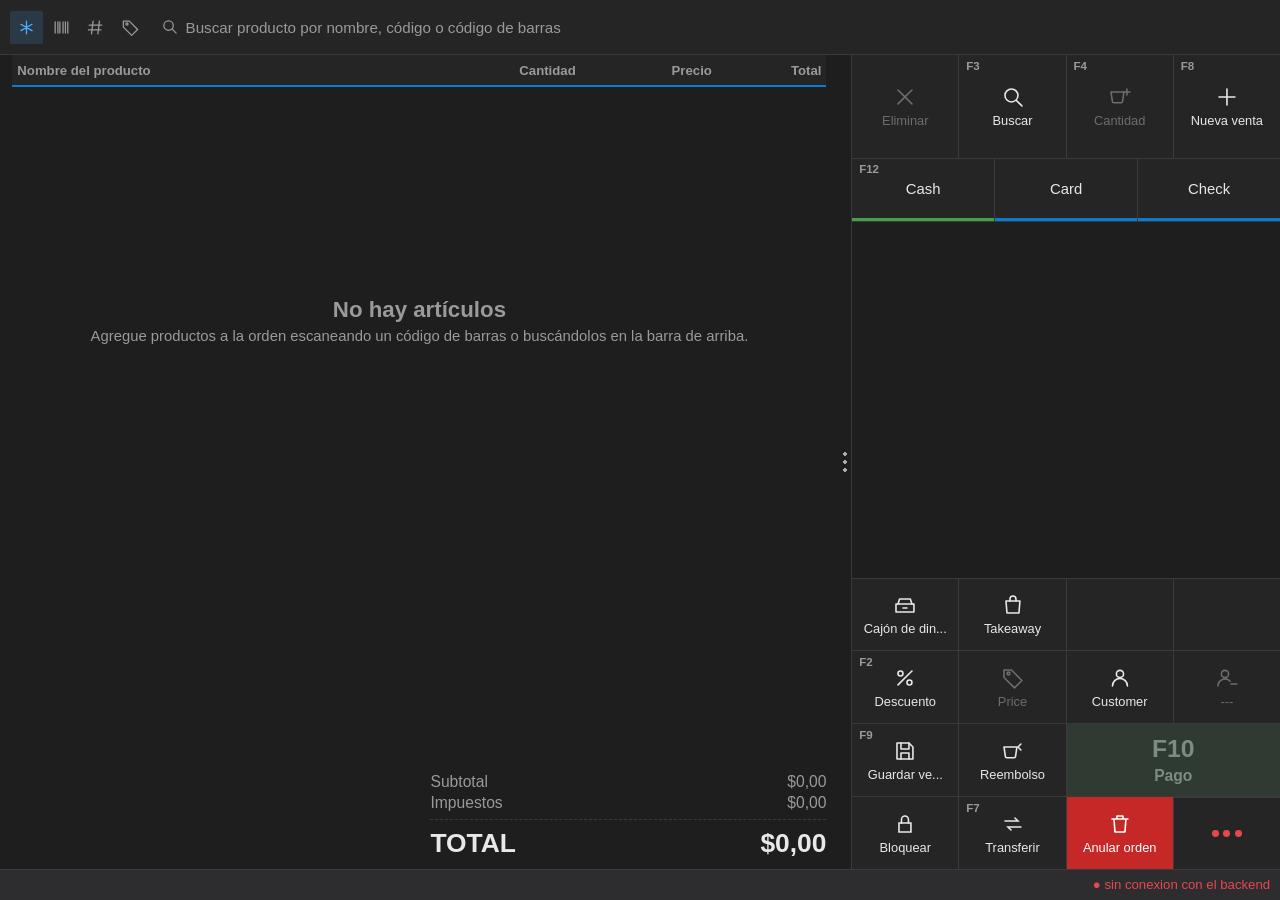
<file: frontend/index.html>
<!DOCTYPE html>
<html lang="es">
<head>
  <meta charset="UTF-8" />
  <meta name="viewport" content="width=device-width, initial-scale=1.0" />
  <title>Salsa POS</title>
  <link rel="stylesheet" href="css/style.css" />
</head>
<body>
  <!--
    Armazon principal. La logica de ruteo vive en js/app.js: decide que
    "seccion" de nivel superior mostrar (venta / productos / inventario /
    alertas / configuracion) y, dentro de "venta", que sub-modo (retail vs
    hospitalidad), inyectando el HTML de views/*.html dentro de #app-view.

    NAVEGACION (calco de Aronium, 2026-09-08). La pantalla de venta del
    original no tiene barra lateral: es una caja a pantalla completa. Por
    eso aqui la barra lateral se oculta en la seccion Venta (via CSS, con
    body[data-seccion]) y la entrada a Administracion es el boton de tres
    puntos de la esquina inferior derecha, que encaja en la ultima celda
    del panel de acciones. En las secciones de administracion la barra
    lateral si aparece, para saber donde se esta y poder volver.

    Los botones de navegacion estan DUPLICADOS a proposito (barra lateral y
    menu flotante): app.js los enlaza por clase y atributo de datos
    (".seccion-btn[data-seccion]"), no por id, asi que ambas copias
    funcionan. Tienen que vivir aqui, en el HTML estatico, porque init()
    los enlaza una sola vez al arrancar, antes de inyectar ninguna vista.

    Regla de UX critica (documento maestro, seccion 5-B): #barcode-input
    debe mantener el foco SIEMPRE que no haya un dialogo modal abierto,
    para que el lector de codigo de barras (que emula teclado) funcione
    sin que el operario tenga que tocar el mouse.
  -->
  <div class="shell">
    <aside class="sidebar">
      <div class="sidebar__brand">Salsa <span>POS</span></div>
      <nav class="sidebar__nav">
        <button data-seccion="venta" class="seccion-btn">
          <svg class="icono" viewBox="0 0 16 16" fill="none" stroke="currentColor" stroke-width="1.3" stroke-linecap="round" stroke-linejoin="round" aria-hidden="true">
            <path d="M1.6 2.2h1.9l1.5 7.2a.9.9 0 0 0 .9.7h5.5a.9.9 0 0 0 .9-.7l1-4.2H4.2" />
            <circle cx="6.3" cy="13" r="1" />
            <circle cx="11.6" cy="13" r="1" />
          </svg>
          Venta
        </button>
        <span class="sidebar__titulo">Administración</span>
        <button data-seccion="productos" class="seccion-btn seccion-btn--sub">Productos</button>
        <button data-seccion="inventario" class="seccion-btn seccion-btn--sub">Inventario</button>
        <button data-seccion="alertas" class="seccion-btn seccion-btn--sub">Alertas</button>
        <button data-seccion="configuracion" class="seccion-btn seccion-btn--sub">Configuración</button>
      </nav>
    </aside>

    <div class="shell__contenido">
      <main id="app-view" class="app-view">
        <!-- Contenido inyectado dinamicamente por app.js -->
      </main>
    </div>
  </div>

  <!--
    Boton de los tres puntos. Encaja en la ultima celda del panel de
    acciones de Retail (ver .btn-placeholder--menu en pos_retail.html):
    esta fijo respecto a la ventana y toma sus medidas de las mismas
    variables CSS que la reticula de ese panel, para que no se desalineen.
    Vive aqui y no en la vista porque app.js lo enlaza al arrancar.
  -->
  <button
    type="button"
    id="btn-admin-toggle"
    class="btn-menu-flotante"
    aria-expanded="false"
    aria-controls="admin-submenu"
    aria-label="Menú de navegación"
    title="Menú"
  >
    <span class="btn-menu-flotante__puntos" aria-hidden="true">
      <span></span><span></span><span></span>
    </span>
  </button>

  <nav id="admin-submenu" class="menu-flotante" hidden>
    <!-- #venta-subnav: app.js lo oculta con [hidden] cuando la seccion no
         es Venta, asi que el grupo de modos solo aparece donde aplica. -->
    <div id="venta-subnav" class="menu-flotante__grupo">
      <span class="menu-flotante__titulo">Modo de venta</span>
      <button data-modo="retail" class="modo-btn">Retail</button>
      <button data-modo="hospitalidad" class="modo-btn">Hospitalidad</button>
    </div>

    <span class="menu-flotante__titulo">Administración</span>
    <button data-seccion="productos" class="seccion-btn">Productos</button>
    <button data-seccion="inventario" class="seccion-btn">Inventario</button>
    <button data-seccion="alertas" class="seccion-btn">Alertas</button>
    <button data-seccion="configuracion" class="seccion-btn">Configuración</button>

    <span class="menu-flotante__sep" aria-hidden="true"></span>
    <button data-seccion="venta" class="seccion-btn">Venta</button>
  </nav>

  <!--
    Barra de estado inferior. Solo el indicador de conexion.

    Aqui vivia tambien el campo del lector de codigo de barras
    (#barcode-input). Se quito el 2026-09-08 por redundante: el lector
    escribe ahora en el mismo buscador de cada pantalla, que es el que
    lleva el atributo [data-captura-barras] (ver frontend/js/barcode.js).
  -->
  <footer class="statusbar">
    <span class="topbar__status" id="connection-status">● conectando...</span>
  </footer>

  <!--
    Dialogo de cantidad con teclado numerico en pantalla (calco del
    2026-09-08). Se abre al elegir un producto en el buscador y sirve tanto
    a dedo/raton como con el teclado fisico: el campo es un <input> de
    verdad y esta enfocado, asi que tecleando se escribe directo.

    Vive aqui, en el HTML estatico, y no en una vista: es un dialogo global
    y app.js lo enlaza una sola vez al arrancar.

    OJO: mientras esta abierto, app.js llama a barcodeFocus.pausar(). Sin
    eso, barcode.js le devolveria el foco al buscador cada 1,5s y lo que se
    teclease en el dialogo acabaria en la barra de busqueda.
  -->
  <div
    id="dialogo-cantidad"
    class="dialogo-cantidad"
    role="dialog"
    aria-modal="true"
    aria-labelledby="dialogo-cantidad-titulo"
    hidden
  >
    <div class="dialogo-cantidad__panel">
      <h2 id="dialogo-cantidad-titulo" class="dialogo-cantidad__titulo">Cambiar cantidad</h2>
      <p class="dialogo-cantidad__texto">
        Producto <span id="dialogo-cantidad-producto"></span>
      </p>
      <p class="dialogo-cantidad__texto">
        Cantidad predeterminada: <span id="dialogo-cantidad-defecto">1</span>
      </p>

      <input
        type="text"
        id="dialogo-cantidad-input"
        class="dialogo-cantidad__campo"
        inputmode="decimal"
        autocomplete="off"
        autocorrect="off"
        spellcheck="false"
        aria-label="Cantidad"
      />
      <p id="dialogo-cantidad-error" class="dialogo-cantidad__error" hidden></p>

      <!-- data-tecla: lo lee pulsarTeclaCantidad() en app.js, que es la
           misma funcion que atiende al teclado fisico. -->
      <div class="teclado-numerico">
        <button type="button" class="tecla" data-tecla="1">1</button>
        <button type="button" class="tecla" data-tecla="2">2</button>
        <button type="button" class="tecla" data-tecla="3">3</button>
        <button type="button" class="tecla tecla--secundaria" data-tecla="borrar" aria-label="Borrar">
          <svg class="tecla__icono" viewBox="0 0 24 24" fill="none" stroke="currentColor" stroke-width="1.6" stroke-linecap="round" stroke-linejoin="round" aria-hidden="true">
            <path d="M9 5h10a1.5 1.5 0 0 1 1.5 1.5v11A1.5 1.5 0 0 1 19 19H9L2.6 12z" />
            <path d="M12.4 9.6l5 4.8M17.4 9.6l-5 4.8" />
          </svg>
        </button>

        <button type="button" class="tecla" data-tecla="4">4</button>
        <button type="button" class="tecla" data-tecla="5">5</button>
        <button type="button" class="tecla" data-tecla="6">6</button>
        <button type="button" class="tecla tecla--secundaria" data-tecla="esc">esc</button>

        <button type="button" class="tecla" data-tecla="7">7</button>
        <button type="button" class="tecla" data-tecla="8">8</button>
        <button type="button" class="tecla" data-tecla="9">9</button>
        <button type="button" class="tecla tecla--enter" data-tecla="enter" aria-label="Aceptar">
          <svg class="tecla__icono" viewBox="0 0 24 24" fill="none" stroke="currentColor" stroke-width="1.8" stroke-linecap="round" stroke-linejoin="round" aria-hidden="true">
            <path d="M20 5.5v7a2.5 2.5 0 0 1-2.5 2.5H5" />
            <path d="M9 11l-4 4 4 4" />
          </svg>
        </button>

        <!-- El signo menos existe en el original. Aqui se puede teclear,
             pero confirmarCantidad() rechaza cualquier cantidad que no sea
             mayor que cero: una cantidad negativa descontaria inventario al
             reves y no se notaria hasta cuadrar la caja. -->
        <button type="button" class="tecla" data-tecla="-">-</button>
        <button type="button" class="tecla" data-tecla="0">0</button>
        <button type="button" class="tecla" data-tecla=".">.</button>
      </div>
    </div>
  </div>

  <!-- Notificaciones no bloqueantes (ej. "Producto guardado correctamente").
       Ver mostrarToast() en app.js. -->
  <div id="toast" class="toast" hidden></div>

  <script src="js/api.js"></script>
  <script src="js/barcode.js"></script>
  <script src="js/app.js"></script>
</body>
</html>
</file>
<file: frontend/css/style.css>
/*
  style.css
  ----------
  Tema oscuro estilo Aronium. La referencia es una aplicacion de escritorio
  de Windows, no una pagina web, y esa diferencia se juega en tres cosas
  concretas que gobiernan las variables de abajo:

    1. Geometria cuadrada. Aronium practicamente no redondea nada. --radius
       vale 2px, no 10px. Es el detalle que mas delata a un POS "hecho en
       web" cuando se lo pone al lado del original.
    2. Densidad. Es una app de mostrador: filas bajas, controles de altura
       fija, poca respiracion. Toda esta hoja esta escrita en rem, asi que
       la densidad global se gobierna desde html{font-size} (ver abajo).
    3. Grises neutros. La paleta anterior tiraba a azul (#101317, #1b1f26);
       el gris de escritorio es plano, sin tinte.

  El MARCO (barra lateral, barra de herramientas, barra de estado, panel de
  contenido) vive en este archivo y en index.html, y es lo que le da el
  caracter de aplicacion al conjunto. El detalle pantalla por pantalla se
  ajusta despues, contra capturas reales de Aronium.
*/

:root {
  /* Superficies, de la mas profunda a la mas elevada. El fondo de trabajo
     es el mas oscuro; las barras y paneles van subiendo de tono, que es
     como se separan las zonas en una app de escritorio (por tono, no por
     sombras ni por esquinas redondeadas). */
  --color-bg: #1e1e1e;
  --color-panel: #252526;
  --color-panel-alto: #2d2d30;
  --color-hover: #2f3033;
  /* Azul de seleccion tipo Explorador de Windows, para la fila/seccion
     activa. Es mas sobrio que pintar el item entero del azul de acento. */
  --color-seleccion: #094771;

  --color-primary: #0a7bce;
  /* OJO: en el tema claro original esta variable era un azul MAS OSCURO
     que --color-primary (para que el texto fuera legible sobre fondo
     blanco). En el tema oscuro el rol es el mismo (texto/acento legible),
     pero para lograrlo necesita ser un azul MAS CLARO que --color-primary,
     ya que ahora el fondo es oscuro. El nombre de la variable se mantiene
     para no tener que tocar cada selector que ya la usa. */
  --color-primary-dark: #4cb2ff;

  --color-text: #e8e8e8;
  --color-text-muted: #9a9a9a;
  --color-border: #3a3a3c;
  --color-border-suave: #323234;

  --color-rojo: #e5484d;
  --color-amarillo: #f0b429;
  --color-verde: #3ecf8e;

  --radius: 2px;

  /* Alturas fijas del marco. Estan como variables para que la barra de
     marca, la de herramientas y la de estado se alineen entre si y entre
     pantallas sin tener que ajustarlas una por una. */
  --alto-barra: 2.3rem;
  --alto-statusbar: 1.9rem;
  --alto-control: 1.85rem;
  --ancho-sidebar: 12.5rem;

  /* Panel de acciones de Retail. El boton de los tres puntos vive en
     index.html y se dimensiona con estas mismas variables para encajar en
     la ultima celda de la reticula, asi que cambiar una de las dos las
     mantiene alineadas.

     El ancho va en vw y no en rem porque en el original el panel ocupa una
     PROPORCION de la ventana (643 de 1920 = 33,5%), no un ancho fijo. El
     clamp evita que se quede sin sitio en pantallas pequeñas o que se coma
     la mitad en pantallas muy anchas. El tirador puede sobreescribirlo. */
  --ancho-acciones: clamp(22rem, 33.5vw, 44rem);
  /* Tres alturas distintas, medidas sobre la captura de referencia: la
     fila superior es mas alta que las demas, y la de metodos de pago mas
     baja. Antes las tres compartian un unico valor y por eso el panel se
     veia mas plano que el original. */
  --alto-celda-accion: 4.35rem;
  --alto-celda-accion-alta: 6.2rem;
  --alto-celda-pago: 3.8rem;

  --font-base: "Segoe UI", Roboto, -apple-system, BlinkMacSystemFont, sans-serif;
}

html {
  /* Palanca global de densidad. Como toda la hoja esta en rem, cambiar la
     raiz comprime o expande la interfaz entera de forma proporcional, sin
     tener que reescribir cada padding.

     Estuvo en 14px, elegido a ojo para quitarle el aire de pagina web. Al
     medir la captura de referencia contra la nuestra a la misma resolucion
     (1920) resulto que nos habiamos pasado de compresion: las etiquetas de
     los botones median 10,9px contra 13px del original, y los nombres de
     producto 12,6px contra 15px. Los dos desfases dan el mismo factor, asi
     que se corrige subiendo la raiz en vez de tocar tamaño por tamaño. */
  font-size: 16.5px;
}

* {
  box-sizing: border-box;
}

html, body {
  margin: 0;
  padding: 0;
  height: 100%;
  font-family: var(--font-base);
  background: var(--color-bg);
  color: var(--color-text);
}

/* Una aplicacion de escritorio no hace scroll de pagina: el marco queda
   quieto y lo que se desplaza es el panel de contenido (.app-view). Sin
   esto, la barra de estado inferior se iria con el scroll. */
body {
  display: flex;
  flex-direction: column;
  height: 100vh;
  overflow: hidden;
}

/* Los controles de formulario NO heredan la tipografia por defecto: sin
   esto, cada boton, input y select del proyecto se dibujaba con la fuente
   por defecto del navegador en vez de Segoe UI, que es justo lo que
   rompe la ilusion de aplicacion nativa. */
button,
input,
select,
textarea {
  font-family: inherit;
}

/* Icono en linea (SVG en el HTML). Un unico tamano para todo el marco. */
.icono {
  width: 1rem;
  height: 1rem;
  flex-shrink: 0;
}

/* --- Layout general: barra lateral + contenido --- */
.shell {
  display: flex;
  flex: 1;
  min-height: 0;
}

.sidebar {
  width: var(--ancho-sidebar);
  flex-shrink: 0;
  display: flex;
  flex-direction: column;
  padding: 0;
  background: var(--color-panel);
  border-right: 1px solid var(--color-border);
  overflow-y: auto;
}

/* Barra de marca: hace las veces de barra de titulo de la ventana, y por
   eso comparte altura con la barra de herramientas de la derecha. */
.sidebar__brand {
  display: flex;
  align-items: center;
  height: var(--alto-barra);
  flex-shrink: 0;
  padding: 0 0.85rem;
  font-size: 0.95rem;
  font-weight: 600;
  letter-spacing: 0.01em;
  color: var(--color-text);
  background: var(--color-panel-alto);
  border-bottom: 1px solid var(--color-border);
}
.sidebar__brand span {
  color: var(--color-primary-dark);
  font-weight: 600;
  margin-left: 0.25rem;
}

.sidebar__nav {
  display: flex;
  flex-direction: column;
  padding: 0.3rem 0;
}

/* Item de navegacion: fila plana de altura fija con barra de acento a la
   izquierda cuando esta activa. Nada de pastillas redondeadas. */
.seccion-btn {
  display: flex;
  align-items: center;
  gap: 0.55rem;
  width: 100%;
  min-height: 2.15rem;
  padding: 0 0.85rem;
  text-align: left;
  border: none;
  border-left: 3px solid transparent;
  border-radius: 0;
  background: transparent;
  color: var(--color-text);
  cursor: pointer;
  font-weight: 400;
  font-size: 0.9rem;
}
.seccion-btn:hover {
  background: var(--color-hover);
}
.seccion-btn.activo {
  background: var(--color-seleccion);
  border-left-color: var(--color-primary-dark);
  color: #fff;
  font-weight: 600;
}

/* El icono se atenua un poco en reposo para que el peso visual lo lleve la
   etiqueta, y se pone a pleno cuando el item esta activo. */
.seccion-btn .icono {
  opacity: 0.8;
}
.seccion-btn.activo .icono {
  opacity: 1;
}

/* Encabezado de grupo dentro de la barra lateral. Sustituye al antiguo
   item plegable "Administracion": ya no hace falta plegar nada, porque la
   barra lateral solo aparece cuando se esta EN administracion. */
.sidebar__titulo {
  padding: 0.9rem 0.85rem 0.25rem;
  font-size: 0.7rem;
  font-weight: 700;
  text-transform: uppercase;
  letter-spacing: 0.06em;
  color: var(--color-text-muted);
}

/* La pantalla de caja va a sangre, sin barra lateral, igual que en
   Aronium; la entrada a Administracion es el boton de los tres puntos.
   En las secciones de administracion la barra si aparece, para saber
   donde se esta y poder volver. app.js mantiene body[data-seccion]. */
body[data-seccion="venta"] .sidebar {
  display: none;
}

.seccion-btn--sub {
  min-height: 1.95rem;
  font-size: 0.85rem;
  padding-left: 2.35rem;
}

.shell__contenido {
  flex: 1;
  min-width: 0;
  display: flex;
  flex-direction: column;
  overflow: hidden;
}

/* Boton de seleccion de modo (Retail / Hospitalidad). Vive dentro del menu
   flotante desde el calco del 2026-09-08: la barra de herramientas que lo
   alojaba desaparecio, porque la pantalla de venta de Aronium no la tiene.
   Sin relieve en reposo, se revela al pasar por encima. */
.modo-btn {
  height: 1.75rem;
  padding: 0 0.9rem;
  border: 1px solid transparent;
  border-radius: var(--radius);
  background: transparent;
  color: var(--color-text);
  cursor: pointer;
  font-weight: 500;
  font-size: 0.85rem;
}
.modo-btn:hover {
  background: var(--color-hover);
  border-color: var(--color-border);
}
.modo-btn.activo {
  background: var(--color-primary);
  color: #fff;
  border-color: var(--color-primary);
}

.topbar__status {
  font-size: 0.8rem;
  color: var(--color-text-muted);
  white-space: nowrap;
}
.topbar__status.ok { color: var(--color-verde); }
.topbar__status.error { color: var(--color-rojo); }

/* Unico panel con scroll propio: el marco de alrededor queda fijo. */
.app-view {
  flex: 1;
  min-height: 0;
  overflow: auto;
  padding: 1.25rem;
  display: flex;
  flex-direction: column;
}

/* Titulo de pantalla. El h2 por defecto del navegador (2em, peso 700) es
   escala de documento, no de aplicacion. */
.app-view h2 {
  margin: 0 0 0.6rem;
  font-size: 1.15rem;
  font-weight: 600;
}

/* --- Barra de estado inferior ---
   Antes el campo del lector de barras flotaba suelto y pegado al borde de
   la ventana (position:fixed), tapando el final del contenido. Ahora es
   una barra de estado real: ocupa su lugar en el layout, y ademas aloja el
   indicador de conexion, que estaba perdido al pie de la barra lateral. */
.statusbar {
  display: flex;
  align-items: center;
  justify-content: flex-end;
  gap: 0.6rem;
  height: var(--alto-statusbar);
  flex-shrink: 0;
  padding: 0 0.6rem;
  background: var(--color-panel-alto);
  border-top: 1px solid var(--color-border);
  font-size: 0.8rem;
}

/* Aqui vivia .barcode-input, el campo dedicado del lector de codigo de
   barras. Se quito el 2026-09-08: el lector escribe ahora en el buscador
   de cada pantalla de venta, el que lleva [data-captura-barras]. La regla
   de UX no cambio, solo cambio de campo: ese buscador tiene que seguir
   visible y enfocable, nunca oculto con display:none. */

/* --- Componentes compartidos de vistas (retail/hospitalidad) --- */

.buscador-productos {
  display: block;
  width: 100%;
  max-width: 340px;
  height: var(--alto-control);
  padding: 0 0.55rem;
  margin: 0.5rem 0 0.75rem;
  border: 1px solid var(--color-border);
  border-radius: var(--radius);
  font-size: 0.9rem;
  outline: none;
  background: var(--color-bg);
  color: var(--color-text);
}
.buscador-productos:focus {
  border-color: var(--color-primary);
}

/* Pestañas de categoria. Antes eran pastillas (border-radius: 999px), que
   es un gesto propio de la web; en una app de escritorio son botones rectos
   apoyados sobre una linea divisoria comun. */
.categorias-tabs {
  display: flex;
  flex-wrap: wrap;
  gap: 0.2rem;
  margin-bottom: 0.6rem;
  padding-bottom: 0.4rem;
  border-bottom: 1px solid var(--color-border);
}

.categoria-tab {
  height: 1.65rem;
  padding: 0 0.7rem;
  border: 1px solid transparent;
  border-radius: var(--radius);
  background: transparent;
  color: var(--color-text-muted);
  font-size: 0.82rem;
  font-weight: 500;
  cursor: pointer;
}
.categoria-tab:hover {
  background: var(--color-hover);
  color: var(--color-text);
}
.categoria-tab.activo {
  background: var(--color-seleccion);
  color: #fff;
  border-color: var(--color-primary);
}

.grid-productos {
  display: grid;
  grid-template-columns: repeat(auto-fill, minmax(9.5rem, 1fr));
  gap: 0.35rem;
}

/* Ficha de producto: en Aronium el catalogo es una reticula compacta de
   celdas casi contiguas, no tarjetas separadas por aire. Se conserva el
   hundido al pulsar (scale) porque es el unico feedback tactil que tiene
   el operario en un mostrador con pantalla tactil. */
.producto-card {
  display: flex;
  flex-direction: column;
  align-items: center;
  justify-content: center;
  gap: 0.15rem;
  min-height: 3.6rem;
  padding: 0.5rem 0.45rem;
  background: var(--color-panel);
  border: 1px solid var(--color-border-suave);
  border-radius: var(--radius);
  text-align: center;
  font-size: 0.82rem;
  line-height: 1.25;
  cursor: pointer;
  transition: background-color 0.08s ease, border-color 0.08s ease,
    transform 0.05s ease-in-out;
}
/* renderProductosGrid() dibuja la ficha como "<strong>nombre</strong><br/>
   precio". Dentro de un contenedor flex ese <br/> cuenta como un item mas
   y abre un hueco vacio entre el nombre y el precio, asi que se anula
   aqui en vez de tocar el render. */
.producto-card br {
  display: none;
}
.producto-card:hover {
  background: var(--color-hover);
  border-color: var(--color-primary);
}
.producto-card:active {
  background: var(--color-seleccion);
  transform: scale(0.97);
}

.ticket-panel {
  background: var(--color-panel);
  border: 1px solid var(--color-border);
  border-radius: var(--radius);
  padding: 1rem;
}

.tabla-ticket-scroll {
  max-height: 45vh;
  overflow-y: auto;
  margin-bottom: 0.5rem;
}

.tabla-ticket {
  width: 100%;
  border-collapse: collapse;
}
.tabla-ticket thead th {
  text-align: left;
  /* 33px de alto de fila sobre la referencia a 1920. */
  padding: 0.46rem 0.3rem;
  border-bottom: 2px solid var(--color-primary);
  color: var(--color-text-muted);
  font-size: 0.8rem;
  font-weight: 600;
  position: sticky;
  top: 0;
  background: var(--color-panel);
}
.tabla-ticket thead th:not(:first-child),
.tabla-ticket tbody td:not(:first-child) {
  text-align: right;
}
.tabla-ticket tbody td {
  padding: 0.4rem 0.3rem;
  border-bottom: 1px dashed var(--color-border);
  font-size: 0.9rem;
}

/* Mensaje de ticket vacio. Compartido por Retail y Hospitalidad (los dos
   usan #ticket-vacio con esta clase), asi que vive aqui y no en el bloque
   de Retail. El "display: block" del <strong> es lo que separa el titular
   de la explicacion: sin el, dentro de un contenedor flex quedan en la
   misma linea. */
.ticket-vacio-msg {
  padding: 1.5rem 0;
  text-align: center;
  font-size: 0.9rem;
  color: var(--color-text-muted);
}
.ticket-vacio-msg strong {
  display: block;
  margin-bottom: 0.25rem;
  font-size: 1.05rem;
  color: var(--color-text);
}

.mesas-grid {
  display: grid;
  grid-template-columns: repeat(auto-fill, minmax(120px, 1fr));
  gap: 1rem;
}

.mesa-card {
  border-radius: var(--radius);
  padding: 1rem;
  text-align: center;
  font-weight: 600;
  cursor: pointer;
  border: 2px solid var(--color-border);
}
.mesa-card.libre { background: rgba(62, 207, 142, 0.12); border-color: var(--color-verde); }
.mesa-card.ocupada { background: rgba(229, 72, 77, 0.12); border-color: var(--color-rojo); }
.mesa-card.reservada { background: rgba(240, 180, 41, 0.12); border-color: var(--color-amarillo); }

/* --- Semaforizacion de vencimientos --- */
/* Etiqueta de estado. Rectangular, no pastilla: en una rejilla de datos de
   escritorio los marcadores son cuadrados y se alinean con el texto. */
.badge-nivel {
  display: inline-block;
  padding: 0.05rem 0.4rem;
  border-radius: var(--radius);
  font-size: 0.72rem;
  font-weight: 600;
  text-transform: uppercase;
  letter-spacing: 0.03em;
  color: #fff;
}
/* Separacion cuando el badge va pegado a texto en la misma celda (ej. el
   "Stock bajo" de Inventario, junto a la cantidad) en vez de solo en su
   propia celda (como en Alertas). */
.badge-nivel + .badge-nivel,
strong + .badge-nivel {
  margin-left: 0.5rem;
}
.badge-nivel.rojo { background: var(--color-rojo); }
.badge-nivel.amarillo { background: var(--color-amarillo); color: #3a2c00; }
.badge-nivel.verde { background: var(--color-verde); }

/* --- Layout de las vistas POS (retail / hospitalidad) ---
   OJO: #vista-cuenta (== .pos-hospitalidad__cuenta, el mismo elemento
   tiene ambos) NO debe forzarse aqui: un selector de ID le gana en
   especificidad al atributo [hidden] y a la regla ".pos-hospitalidad__cuenta
   { display: grid }" de mas abajo, dejando la cuenta siempre visible
   encima de la grilla de mesas sin importar lo que haga app.js. */
.pos-hospitalidad__cuenta > .pos-retail__grid {
  display: block;
}

/* :not([hidden]) es necesario: una regla de autor que fije "display" en
   este elemento gana SIEMPRE sobre el "display:none" del atributo [hidden]
   del navegador (el origen "autor" vence a "user-agent" en la cascada,
   sin importar especificidad), asi que sin esto la cuenta se veria
   siempre, incluso con el atributo hidden puesto por app.js. */
.pos-hospitalidad__cuenta:not([hidden]) {
  display: grid;
  grid-template-columns: 1fr 340px;
  grid-template-areas:
    "volver volver"
    "grid   ticket";
  gap: 1.25rem;
}
.pos-hospitalidad__cuenta > #btn-volver-mesas,
.pos-hospitalidad__cuenta > #cuenta-titulo {
  grid-column: 1 / -1;
}

.hint {
  font-size: 0.85rem;
  color: var(--color-text-muted);
}
.hint code {
  background: var(--color-border);
  padding: 0.1rem 0.3rem;
  border-radius: 4px;
}

.ticket-total {
  margin-top: 0.75rem;
  font-size: 1.1rem;
  text-align: right;
}

/* Botones de accion: rectos, compactos y con borde de 1px, como los de un
   cuadro de dialogo de Windows. Antes eran barras de 1rem con peso 700,
   que es escala de boton web. */
.btn-primario,
.btn-secundario {
  width: 100%;
  min-height: var(--alto-control);
  padding: 0.35rem 0.9rem;
  margin-top: 0.6rem;
  border: 1px solid transparent;
  border-radius: var(--radius);
  font-weight: 600;
  font-size: 0.88rem;
  cursor: pointer;
}
.btn-primario {
  background: var(--color-primary);
  border-color: var(--color-primary);
  color: #fff;
}
.btn-primario:hover:not(:disabled) {
  background: #0f8ae4;
  border-color: #0f8ae4;
}
.btn-primario:disabled {
  background: var(--color-border);
  border-color: var(--color-border);
  color: var(--color-text-muted);
  cursor: not-allowed;
}
.btn-secundario {
  width: auto;
  background: var(--color-panel-alto);
  color: var(--color-text);
  border: 1px solid var(--color-border);
}
.btn-secundario:hover {
  background: var(--color-hover);
  border-color: var(--color-primary);
}

/* --- Pantallas de administracion (Productos / Inventario / Alertas) --- */

/* Panel de contenido con barra de titulo propia, como los recuadros de
   grupo de una aplicacion Windows. El titulo se lleva a los bordes con
   margen negativo, asi que TODO .panel-admin debe empezar por su <h3>
   (hoy los seis lo hacen). */
.panel-admin {
  background: var(--color-panel);
  border: 1px solid var(--color-border);
  border-radius: var(--radius);
  padding: 0.85rem;
  margin-bottom: 0.85rem;
}

.panel-admin > h3 {
  margin: -0.85rem -0.85rem 0.85rem;
  padding: 0.4rem 0.85rem;
  background: var(--color-panel-alto);
  border-bottom: 1px solid var(--color-border);
  font-size: 0.8rem;
  font-weight: 600;
  text-transform: uppercase;
  letter-spacing: 0.04em;
  color: var(--color-text-muted);
}
.panel-admin > h3 span {
  text-transform: none;
  letter-spacing: 0;
  color: var(--color-text);
}

/* Rejilla de datos: filas bajas, cabecera fija y resaltado de fila
   completa. Es el componente que mas se repite en las pantallas de
   administracion de Aronium. */
.tabla-admin {
  width: 100%;
  border-collapse: collapse;
  font-size: 0.85rem;
}
.tabla-admin th,
.tabla-admin td {
  text-align: left;
  padding: 0.32rem 0.5rem;
  border-bottom: 1px solid var(--color-border-suave);
  white-space: nowrap;
}
.tabla-admin th {
  position: sticky;
  top: 0;
  z-index: 1;
  background: var(--color-panel-alto);
  border-bottom: 1px solid var(--color-border);
  color: var(--color-text-muted);
  font-weight: 600;
  font-size: 0.78rem;
  text-transform: uppercase;
  letter-spacing: 0.03em;
}
.tabla-admin tr.fila-clickable {
  cursor: pointer;
}
.tabla-admin tbody tr:hover {
  background: var(--color-hover);
}
.tabla-admin tr.fila-clickable:hover {
  background: var(--color-seleccion);
}

/* :not([hidden]): #form-nueva-mesa reutiliza esta clase y se oculta con
   [hidden] (ver nota junto a .pos-hospitalidad__cuenta mas abajo). */
.form-inline:not([hidden]) {
  display: flex;
  flex-wrap: wrap;
  gap: 0.5rem 0.6rem;
  align-items: flex-end;
}
/* :not([hidden]): ver nota junto a .pos-hospitalidad__cuenta mas abajo
   (una regla de autor con "display" vence SIEMPRE al [hidden] del
   navegador). #campo-stock-bajo-umbral reutiliza esta clase y se oculta
   con [hidden] segun el interruptor "Marcar stock bajo". */
.form-inline .campo:not([hidden]) {
  display: flex;
  flex-direction: column;
  gap: 0.15rem;
  font-size: 0.78rem;
  color: var(--color-text-muted);
}
.form-inline input,
.form-inline select {
  height: var(--alto-control);
  padding: 0 0.5rem;
  border: 1px solid var(--color-border);
  border-radius: var(--radius);
  font-size: 0.88rem;
  min-width: 140px;
  outline: none;
  background: var(--color-bg);
  color: var(--color-text);
}
.form-inline input:focus,
.form-inline select:focus,
.form-inline textarea:focus {
  border-color: var(--color-primary);
}
/* El icono nativo del selector de fecha viene oscuro por defecto y queda
   invisible sobre un input de fondo oscuro (Chrome/Edge). */
.form-inline input[type="date"]::-webkit-calendar-picker-indicator {
  filter: invert(1);
}

/* Selector de archivo: sin esto el navegador dibuja su boton nativo (gris
   claro con borde blanco), que era el unico control de toda la app que
   seguia delatando que esto corre en un navegador. */
.form-inline input[type="file"] {
  height: auto;
  padding: 0.22rem 0.3rem;
  font-size: 0.82rem;
}
.form-inline input[type="file"]::file-selector-button {
  margin-right: 0.5rem;
  padding: 0.2rem 0.6rem;
  border: 1px solid var(--color-border);
  border-radius: var(--radius);
  background: var(--color-panel-alto);
  color: var(--color-text);
  font-family: inherit;
  font-size: 0.82rem;
  cursor: pointer;
}
.form-inline input[type="file"]::file-selector-button:hover {
  background: var(--color-hover);
  border-color: var(--color-primary);
}
.form-inline .btn-primario,
.form-inline .btn-secundario {
  width: auto;
  margin-top: 0;
}

.mesa-card.mesa-nueva {
  background: var(--color-bg);
  border-style: dashed;
  color: var(--color-text-muted);
  display: flex;
  align-items: center;
  justify-content: center;
}

.lista-simple {
  list-style: none;
  margin: 0;
  padding: 0;
}
.lista-simple li {
  display: flex;
  justify-content: space-between;
  align-items: center;
  padding: 0.35rem 0;
  border-bottom: 1px dashed var(--color-border);
  font-size: 0.9rem;
}

/* =========================================
   POS Retail - calco de la pantalla de venta de Aronium
   (captura aportada por el desarrollador el 2026-09-08). Las diferencias
   deliberadas respecto al original estan documentadas al principio de
   views/pos_retail.html.
   ========================================= */

.pos-retail {
  display: flex;
  flex-direction: column;
  flex: 1;
  min-height: 0;
  /* Cancela el padding de .app-view: la pantalla de caja va a sangre. */
  margin: -1.25rem;
  background: var(--color-bg);
  color: var(--color-text);
}

/* La hoja de <symbol> del sprite de iconos no debe ocupar espacio. */
.hoja-iconos {
  display: none;
}

/* --- Barra superior: modos de busqueda + buscador --- */
.pos-retail__topbar {
  display: flex;
  align-items: center;
  gap: 0.5rem;
  /* 55px sobre la captura de referencia a 1920. */
  height: 3.35rem;
  flex-shrink: 0;
  padding: 0 0.6rem;
  background: var(--color-panel);
  border-bottom: 1px solid var(--color-border);
}

.pos-retail__modos {
  display: flex;
  align-items: center;
  gap: 0.1rem;
}

.btn-modo-busqueda {
  position: relative;
  display: flex;
  align-items: center;
  justify-content: center;
  width: 2rem;
  height: 2rem;
  padding: 0;
  border: none;
  border-radius: var(--radius);
  background: transparent;
  color: var(--color-text-muted);
  cursor: pointer;
}
.btn-modo-busqueda:hover {
  background: var(--color-hover);
  color: var(--color-text);
}
.btn-modo-busqueda.activo {
  background: rgba(76, 178, 255, 0.14);
  color: var(--color-primary-dark);
}
.icono-modo {
  width: 1.15rem;
  height: 1.15rem;
}

/* Ayuda emergente de cada modo. Se dibuja con CSS y no con el atributo
   title del navegador, que tarda casi un segundo en aparecer y se pinta
   con el estilo del sistema, fuera del tema oscuro. */
.btn-modo-busqueda[data-tooltip]:hover::after {
  content: attr(data-tooltip);
  position: absolute;
  top: calc(100% + 0.35rem);
  left: 0;
  z-index: 60;
  padding: 0.2rem 0.5rem;
  background: var(--color-panel-alto);
  border: 1px solid var(--color-border);
  border-radius: var(--radius);
  color: var(--color-text);
  font-size: 0.75rem;
  white-space: nowrap;
  pointer-events: none;
}

.pos-retail__buscador {
  /* Ancla del desplegable de resultados. */
  position: relative;
  display: flex;
  align-items: center;
  gap: 0.45rem;
  flex: 1;
  min-width: 0;
  padding-left: 0.35rem;
  color: var(--color-text-muted);
}

/* --- Desplegable de coincidencias ---
   Cae bajo el campo y por encima del ticket. El desplazamiento vertical
   compensa que el campo esta centrado dentro de una barra mas alta, para
   que el desplegable arranque justo en el borde inferior de la barra. */
.resultados-busqueda:not([hidden]) {
  display: block;
  position: absolute;
  top: calc(100% + 0.45rem);
  left: 0;
  z-index: 30;
  width: min(38rem, 60vw);
  max-height: 20rem;
  margin: 0;
  padding: 0;
  overflow-y: auto;
  list-style: none;
  background: var(--color-panel);
  border: 1px solid var(--color-border);
  border-radius: var(--radius);
  box-shadow: 0 8px 24px rgba(0, 0, 0, 0.55);
}

/* Filas densas, nombre a la izquierda y precio alineado a la derecha. */
.resultado-item {
  display: flex;
  align-items: center;
  justify-content: space-between;
  gap: 1.5rem;
  padding: 0.16rem 0.6rem;
  font-size: 0.85rem;
  color: var(--color-text);
  cursor: pointer;
}
.resultado-item:hover {
  background: var(--color-hover);
}
/* Fila seleccionada: azul solido, la que se agrega al pulsar Enter. */
.resultado-item.activo {
  background: var(--color-primary);
  color: #fff;
}
.resultado-item__nombre {
  overflow: hidden;
  text-overflow: ellipsis;
  white-space: nowrap;
}
.resultado-item__precio {
  flex-shrink: 0;
  /* Cifras de ancho fijo: los precios quedan alineados entre filas. */
  font-variant-numeric: tabular-nums;
}
.resultados-busqueda__vacio {
  padding: 0.35rem 0.6rem;
  font-size: 0.85rem;
  color: var(--color-text-muted);
  cursor: default;
}
.icono-lupa {
  width: 1.05rem;
  height: 1.05rem;
  flex-shrink: 0;
  transition: color 0.12s ease;
}
/* Este campo es tambien donde escribe el lector, y barcode.js le devuelve
   el foco permanentemente. Como va sin recuadro, el unico indicio de que
   esta listo para recibir seria el cursor: la lupa se enciende para
   reforzarlo. */
.pos-retail__buscador:focus-within .icono-lupa {
  color: var(--color-primary-dark);
}
/* En esta barra el buscador va sin recuadro: es un campo desnudo apoyado
   sobre la barra, como en el original. */
.pos-retail__buscador .buscador-productos {
  flex: 1;
  max-width: none;
  height: 2rem;
  margin: 0;
  padding: 0;
  border: none;
  background: transparent;
  font-size: 0.92rem;
}
.pos-retail__buscador .buscador-productos::placeholder {
  color: var(--color-text-muted);
}

/* --- Cuerpo: ticket a la izquierda, acciones a la derecha --- */
.pos-retail__cuerpo {
  display: flex;
  flex: 1;
  min-height: 0;
}

.pos-retail__ticket {
  display: flex;
  flex-direction: column;
  flex: 1;
  min-width: 0;
  padding: 0 0.75rem 0.5rem;
}

.pos-retail__ticket .tabla-ticket-scroll {
  max-height: none;
  flex-shrink: 0;
  margin-bottom: 0;
  overflow-y: auto;
}

/* Mensaje de vacio centrado en el hueco que deja el ticket, como en el
   original, en vez de pegado debajo de la cabecera. */
.pos-retail__ticket .ticket-vacio-msg {
  margin: auto;
  padding: 0;
}
.pos-retail__ticket .ticket-vacio-msg strong {
  margin-bottom: 0.35rem;
  font-size: 1.35rem;
  font-weight: 600;
  color: var(--color-text-muted);
}

/* Totales anclados abajo a la derecha del panel del ticket. */
.pos-retail__totales {
  margin-top: auto;
  align-self: flex-end;
  width: min(24rem, 100%);
  padding-top: 0.5rem;
}
.totales-fila {
  display: flex;
  justify-content: space-between;
  gap: 2rem;
  padding: 0.1rem 0;
  font-size: 0.95rem;
  color: var(--color-text-muted);
}
.totales-fila.total-grande {
  margin-top: 0.35rem;
  padding-top: 0.45rem;
  /* Separador punteado, como en el original. */
  border-top: 1px dashed var(--color-border);
  /* 26px sobre la referencia a 1920: el TOTAL pesa mas que el resto de la
     tipografia, no solo un poco mas. */
  font-size: 1.6rem;
  font-weight: 700;
  color: var(--color-text);
}

/* --- Tirador de ajuste del panel de acciones ---
   Franja estrecha entre el ticket y el panel de acciones. Los puntos del
   agarre se dibujan con un degradado radial repetido y no con un caracter
   de fuente (⋮), para que salgan identicos en cualquier equipo sin
   depender de que fuente resuelva ese glifo. */
.pos-retail__separador {
  display: flex;
  align-items: center;
  justify-content: center;
  width: 0.75rem;
  flex-shrink: 0;
  background: var(--color-bg);
  cursor: col-resize;
  /* Sin esto, arrastrar selecciona de paso el texto del ticket. */
  user-select: none;
  touch-action: none;
}
/* Se ilumina al acercarse: es la pista de que el borde se puede mover. */
.pos-retail__separador:hover {
  background: var(--color-hover);
}

/* OJO con el tamaño: la primera version usaba puntos de 1.2px en una
   franja de 3x22px y en gris apagado. Estaba en su sitio y funcionaba,
   pero era tan tenue que no se veia, y se reporto como si el tirador no
   existiera. Un control que se descubre mirando tiene que leerse. */
.pos-retail__agarre {
  /* El patron se repite en vertical, asi que el alto TIENE que ser un
     multiplo exacto del paso: con 2rem (28px) sobre un paso de 8px cabian
     tres puntos y medio, y el cuarto se veia cortado. Atarlo al paso con
     calc() evita que vuelva a descuadrarse si alguien toca el alto. */
  --paso-punto: 8px;
  width: 4px;
  height: calc(var(--paso-punto) * 3);
  background-image: radial-gradient(circle, var(--color-text) 1.7px, transparent 1.9px);
  background-size: 4px var(--paso-punto);
  background-repeat: repeat-y;
  opacity: 0.7;
}
.pos-retail__separador:hover .pos-retail__agarre,
body.redimensionando .pos-retail__agarre {
  background-image: radial-gradient(circle, var(--color-primary-dark) 1.7px, transparent 1.9px);
  opacity: 1;
}

/* Mientras dura el arrastre el cursor de ajuste manda en toda la ventana;
   si no, cambia en cuanto el puntero se sale de la franja, que es de
   apenas unos pixeles. */
body.redimensionando {
  cursor: col-resize;
  user-select: none;
}

/* --- Panel de acciones --- */
.pos-retail__acciones {
  display: flex;
  flex-direction: column;
  gap: 1px;
  width: var(--ancho-acciones);
  flex-shrink: 0;
  /* El fondo se ve por los huecos de 1px de las reticulas: asi se separan
     los botones sin dibujar un borde en cada uno. */
  background: var(--color-border);
  border-left: 1px solid var(--color-border);
}

.acciones-grid {
  display: grid;
  grid-template-columns: repeat(4, 1fr);
  gap: 1px;
  flex-shrink: 0;
  background: var(--color-border);
}

.acciones-pago {
  display: grid;
  grid-template-columns: repeat(3, 1fr);
  gap: 1px;
  flex-shrink: 0;
  background: var(--color-border);
}

.btn-accion {
  position: relative;
  display: flex;
  flex-direction: column;
  align-items: center;
  justify-content: center;
  gap: 0.3rem;
  min-height: var(--alto-celda-accion);
  padding: 0.55rem 0.25rem 0.45rem;
  border: none;
  border-radius: 0;
  background: var(--color-panel);
  color: var(--color-text);
  font-size: 0.78rem;
  line-height: 1.15;
  text-align: center;
  cursor: pointer;
  transition: background-color 0.1s ease;
}
.btn-accion:hover:not(:disabled) {
  background: var(--color-hover);
}
.btn-accion:disabled {
  color: #6d6d6d;
  cursor: default;
}

/* Atajo de teclado en la esquina superior izquierda del boton, como en el
   original. */
.btn-accion__tecla {
  position: absolute;
  top: 0.28rem;
  left: 0.42rem;
  font-size: 0.7rem;
  font-weight: 600;
  color: var(--color-text-muted);
}
.btn-accion__texto {
  display: block;
  max-width: 100%;
  overflow: hidden;
  text-overflow: ellipsis;
  white-space: nowrap;
}
.icono-accion {
  width: 1.45rem;
  height: 1.45rem;
}

/* Metodos de pago: en el original se distinguen por una linea de color en
   el borde inferior, no por el relleno del boton. */
.btn-pago {
  min-height: var(--alto-celda-pago);
  border-bottom: 3px solid transparent;
  font-size: 0.9rem;
}

/* La primera fila del panel (Eliminar / Buscar / Cantidad / Nueva venta)
   es mas alta que el resto en el original: son las acciones de cabecera. */
.acciones-grid--principal .btn-accion {
  min-height: var(--alto-celda-accion-alta);
}
.btn-pago--efectivo { border-bottom-color: #43a047; }
.btn-pago--tarjeta,
.btn-pago--cheque { border-bottom-color: var(--color-primary); }

/* F10 Pago. Verde propio, mas oscuro que --color-verde (que es un mint
   claro pensado para etiquetas), para que el texto blanco tenga contraste
   sobre un boton solido grande. */
.btn-accion--pago {
  background: #2e9e4f;
  color: #fff;
}
.btn-accion--pago:hover:not(:disabled) {
  background: #34b158;
}
.btn-accion--pago:disabled {
  background: #2f3a33;
  color: #7d8b81;
}
.btn-accion__tecla-grande {
  font-size: 1.5rem;
  font-weight: 700;
  line-height: 1;
}
.btn-accion--pago .btn-accion__texto {
  font-size: 0.95rem;
  font-weight: 600;
}

.btn-accion--anular {
  background: #c62828;
  color: #fff;
}
.btn-accion--anular:hover:not(:disabled) {
  background: #d63535;
}

.btn-span-2 {
  grid-column: span 2;
}

.btn-placeholder {
  background: var(--color-panel);
}

/* --- Banda central vacia del panel de acciones ---
   En el original es donde va la marca de agua del logo. Aqui estuvo el
   catalogo tactil hasta que se pidio despejar la zona (2026-09-08); ver la
   nota en views/pos_retail.html. Sigue haciendo falta como elemento: es el
   separador flexible que empuja el grupo de botones inferior contra el
   fondo del panel. */
.pos-retail__hueco {
  flex: 1;
  min-height: 0;
  background: var(--color-bg);
}

/* =========================================
   Boton de los tres puntos + menu flotante de navegacion
   Sustituyen al submenu "Administracion" que vivia en la barra lateral:
   en la pantalla de caja no hay barra lateral (ver index.html), asi que
   la entrada a Administracion es este boton de la esquina inferior
   derecha, pedido por el desarrollador el 2026-09-08.
   ========================================= */

.btn-menu-flotante {
  position: fixed;
  right: 0;
  bottom: var(--alto-statusbar);
  z-index: 40;
  display: flex;
  align-items: center;
  justify-content: center;
  /* Mismas medidas que una celda del panel de acciones, tomadas de las
     mismas variables, para que encaje exactamente en su ultima casilla
     (ver .btn-placeholder--menu en views/pos_retail.html) y no se
     desalineen si luego se ajusta el tamaño del panel. */
  width: calc(var(--ancho-acciones) / 4);
  height: var(--alto-celda-accion);
  padding: 0;
  border: none;
  border-top: 1px solid var(--color-border);
  border-left: 1px solid var(--color-border);
  background: var(--color-panel);
  cursor: pointer;
}
.btn-menu-flotante:hover,
.btn-menu-flotante.activo {
  background: var(--color-hover);
}
.btn-menu-flotante__puntos {
  display: flex;
  gap: 0.28rem;
}
.btn-menu-flotante__puntos span {
  width: 0.42rem;
  height: 0.42rem;
  border-radius: 50%;
  background: var(--color-rojo);
}

/* :not([hidden]) obligatorio: una regla de autor con "display" vence
   SIEMPRE al [hidden] del navegador (ver la nota junto a
   .pos-hospitalidad__cuenta). */
.menu-flotante:not([hidden]) {
  position: fixed;
  right: 0.5rem;
  bottom: calc(var(--alto-statusbar) + var(--alto-celda-accion) + 0.4rem);
  z-index: 50;
  display: flex;
  flex-direction: column;
  min-width: 13.5rem;
  padding: 0.3rem;
  background: var(--color-panel-alto);
  border: 1px solid var(--color-border);
  border-radius: var(--radius);
  box-shadow: 0 8px 24px rgba(0, 0, 0, 0.55);
}

/* #venta-subnav reutiliza esta clase y app.js lo oculta con [hidden]
   cuando la seccion no es Venta. */
.menu-flotante__grupo:not([hidden]) {
  display: flex;
  flex-direction: column;
}

.menu-flotante__titulo {
  padding: 0.35rem 0.6rem 0.2rem;
  font-size: 0.7rem;
  font-weight: 700;
  text-transform: uppercase;
  letter-spacing: 0.06em;
  color: var(--color-text-muted);
}

.menu-flotante__sep {
  height: 1px;
  margin: 0.3rem 0;
  background: var(--color-border);
}

/* Dentro del menu, los botones de navegacion son filas de menu y no items
   de barra lateral: sin barra de acento lateral y con alto de fila. */
.menu-flotante .seccion-btn,
.menu-flotante .modo-btn {
  display: flex;
  align-items: center;
  justify-content: flex-start;
  width: 100%;
  min-height: 1.9rem;
  height: auto;
  padding: 0 0.6rem;
  border: none;
  border-radius: var(--radius);
  background: transparent;
  color: var(--color-text);
  font-size: 0.87rem;
  font-weight: 400;
  text-align: left;
}
.menu-flotante .seccion-btn:hover,
.menu-flotante .modo-btn:hover {
  background: var(--color-hover);
}
.menu-flotante .seccion-btn.activo,
.menu-flotante .modo-btn.activo {
  background: var(--color-seleccion);
  color: #fff;
  font-weight: 600;
}

/* =========================================
   Formulario extendido de Productos
   ========================================= */

/* Un campo que debe ocupar toda la fila dentro de .form-inline
   (flex-wrap): descripcion, separadores de seccion, etc. */
.campo--ancho {
  flex: 1 1 100%;
}
.campo--ancho textarea {
  width: 100%;
}

.form-seccion-titulo {
  flex: 1 1 100%;
  margin: 0.5rem 0 0;
  font-size: 0.8rem;
  font-weight: 700;
  color: var(--color-text-muted);
  text-transform: uppercase;
  letter-spacing: 0.04em;
}
.form-seccion-titulo:first-child {
  margin-top: 0;
}

.form-inline textarea {
  padding: 0.5rem 0.6rem;
  border: 1px solid var(--color-border);
  border-radius: var(--radius);
  font-size: 0.95rem;
  font-family: inherit;
  background: var(--color-bg);
  color: var(--color-text);
  min-height: 4rem;
  resize: vertical;
}

/* :not([hidden]): una regla de autor que fije "display" en un elemento
   vence SIEMPRE al "display:none" del atributo [hidden] (ver nota junto
   a .pos-hospitalidad__cuenta), asi que sin esto la vista previa se
   veria siempre, incluso sin imagen subida. */
.imagen-preview:not([hidden]) {
  width: 120px;
  height: 120px;
  border-radius: var(--radius);
  border: 1px solid var(--color-border);
  object-fit: cover;
  background: var(--color-bg);
  display: block;
}

/* --- Interruptor (checkbox estilizado como switch deslizante) --- */
.switch {
  display: inline-flex;
  align-items: center;
  gap: 0.5rem;
  cursor: pointer;
  user-select: none;
}
.switch input[type="checkbox"] {
  position: absolute;
  opacity: 0;
  width: 0;
  height: 0;
}
.switch__track {
  position: relative;
  width: 40px;
  height: 22px;
  flex-shrink: 0;
  background: var(--color-border);
  border-radius: 999px;
  transition: background-color 0.15s ease;
}
.switch__thumb {
  position: absolute;
  top: 2px;
  left: 2px;
  width: 18px;
  height: 18px;
  border-radius: 50%;
  background: #fff;
  transition: transform 0.15s ease;
}
.switch input:checked + .switch__track {
  background: var(--color-primary);
}
.switch input:checked + .switch__track .switch__thumb {
  transform: translateX(18px);
}
.switch__label {
  font-size: 0.9rem;
  color: var(--color-text);
}

/* --- Notificacion no bloqueante (mostrarToast() en app.js) ---
   :not([hidden]) es obligatorio aqui: cualquier regla de autor que fije
   "display" en un elemento vence SIEMPRE al "display:none" del atributo
   [hidden] del navegador, sin importar especificidad (ver nota junto a
   .pos-hospitalidad__cuenta) - ya paso 3 veces en esta app por olvidarlo. */
.toast:not([hidden]) {
  display: block;
  position: fixed;
  top: 1rem;
  right: 1rem;
  z-index: 1000;
  padding: 0.75rem 1.25rem;
  border-radius: var(--radius);
  background: var(--color-verde);
  color: #08281a;
  font-weight: 700;
  box-shadow: 0 4px 12px rgba(0, 0, 0, 0.35);
  animation: toast-entrada 0.15s ease-out;
}
.toast.error {
  background: var(--color-rojo);
  color: #fff;
}
@keyframes toast-entrada {
  from {
    opacity: 0;
    transform: translateY(-8px);
  }
  to {
    opacity: 1;
    transform: translateY(0);
  }
}

/* =========================================
   Dialogo de cantidad con teclado numerico
   Calco del 2026-09-08. Se abre al elegir un producto en el buscador y
   sirve igual con el raton/dedo que con el teclado fisico.
   ========================================= */

/* :not([hidden]) obligatorio: una regla de autor con "display" vence
   SIEMPRE al [hidden] del navegador (ver la nota junto a
   .pos-hospitalidad__cuenta). */
.dialogo-cantidad:not([hidden]) {
  display: flex;
  justify-content: center;
  align-items: flex-start;
  position: fixed;
  inset: 0;
  z-index: 100;
  padding-top: 2vh;
  /* Sin oscurecer el fondo, como en el original: el cajero necesita seguir
     viendo el ticket mientras teclea la cantidad. */
  background: transparent;
}

.dialogo-cantidad__panel {
  width: 22.5rem;
  max-width: calc(100vw - 2rem);
  padding: 1rem 1.1rem 1.1rem;
  background: var(--color-panel-alto);
  border: 1px solid var(--color-border);
  border-radius: var(--radius);
  box-shadow: 0 12px 36px rgba(0, 0, 0, 0.6);
}

.dialogo-cantidad__titulo {
  margin: 0 0 0.7rem;
  font-size: 1.3rem;
  font-weight: 400;
  text-align: center;
  color: var(--color-text);
}

.dialogo-cantidad__texto {
  margin: 0 0 0.15rem;
  font-size: 0.88rem;
  text-align: center;
  color: var(--color-text-muted);
}
.dialogo-cantidad__texto span {
  color: var(--color-text);
}

.dialogo-cantidad__campo {
  width: 100%;
  height: 2.6rem;
  margin-top: 0.8rem;
  padding: 0 0.6rem;
  border: 1px solid var(--color-primary);
  border-radius: var(--radius);
  outline: none;
  background: var(--color-bg);
  /* Cifra grande, a la derecha y en el azul de acento, como en el
     original: es el unico dato que el cajero tiene que leer de un vistazo. */
  color: var(--color-primary-dark);
  font-size: 1.15rem;
  font-weight: 700;
  text-align: right;
}

.dialogo-cantidad__error:not([hidden]) {
  display: block;
  margin: 0.4rem 0 0;
  font-size: 0.8rem;
  text-align: center;
  color: var(--color-rojo);
}

.teclado-numerico {
  display: grid;
  grid-template-columns: repeat(4, 1fr);
  gap: 2px;
  margin-top: 0.8rem;
}

.tecla {
  display: flex;
  align-items: center;
  justify-content: center;
  min-height: 3.2rem;
  border: 1px solid var(--color-border);
  border-radius: var(--radius);
  background: var(--color-panel);
  color: var(--color-text);
  font-size: 1.15rem;
  cursor: pointer;
}
.tecla:hover {
  background: var(--color-hover);
}
.tecla:active {
  background: var(--color-seleccion);
}

.tecla--secundaria {
  font-size: 0.95rem;
}

/* El Enter ocupa dos filas de la ultima columna, como en el original. */
.tecla--enter {
  grid-row: span 2;
}

.tecla__icono {
  width: 1.4rem;
  height: 1.4rem;
}

/* =========================================
   Linea seleccionada del ticket y pestañas de ventas en paralelo
   (botones Eliminar / F4 Cantidad / F8 Nueva venta, 2026-09-08)
   ========================================= */

/* La seleccion tiene que leerse de un vistazo: es sobre esta linea sobre la
   que van a actuar Eliminar y Cantidad. */
#ticket-lineas tr {
  cursor: pointer;
}
#ticket-lineas tr:hover {
  background: var(--color-hover);
}
#ticket-lineas tr.seleccionada {
  background: var(--color-seleccion);
}
#ticket-lineas tr.seleccionada td {
  color: #fff;
}

/* Barra de pestañas. Solo aparece con mas de una venta abierta (ver
   renderPestanasOrdenes), asi que el caso normal queda igual que el
   original, que no tiene esta barra. */
.pestanas-ordenes:not([hidden]) {
  display: flex;
  gap: 1px;
  flex-shrink: 0;
  padding: 0 0.5rem;
  background: var(--color-panel);
  border-bottom: 1px solid var(--color-border);
}

.pestana-orden {
  min-height: 1.9rem;
  padding: 0 0.9rem;
  border: none;
  border-top: 2px solid transparent;
  border-radius: 0;
  background: transparent;
  color: var(--color-text-muted);
  font-size: 0.85rem;
  cursor: pointer;
}
.pestana-orden:hover {
  background: var(--color-hover);
  color: var(--color-text);
}
.pestana-orden.activa {
  background: var(--color-bg);
  border-top-color: var(--color-primary);
  color: var(--color-text);
  font-weight: 600;
}

/* Eliminar se pone rojo en cuanto hay una linea seleccionada, es decir en
   cuanto deja de estar deshabilitado. Cumple dos funciones a la vez: le
   confirma al operario que su clic sobre la linea si se registro, y le
   anticipa que ese boton va a sacar el producto del ticket. Se usa el
   mismo rojo que "Anular orden" para que la caja tenga un unico color de
   accion destructiva.

   Va con :not(:disabled) y no con una clase que ponga el JS a proposito:
   el habilitado ya lo gobierna marcarLineaSeleccionada(), asi que atarlo
   a ese estado evita que las dos señales puedan desincronizarse. */
#btn-eliminar-linea:not(:disabled) {
  background: #c62828;
  color: #fff;
}
#btn-eliminar-linea:not(:disabled):hover {
  background: #d63535;
}
</file>
